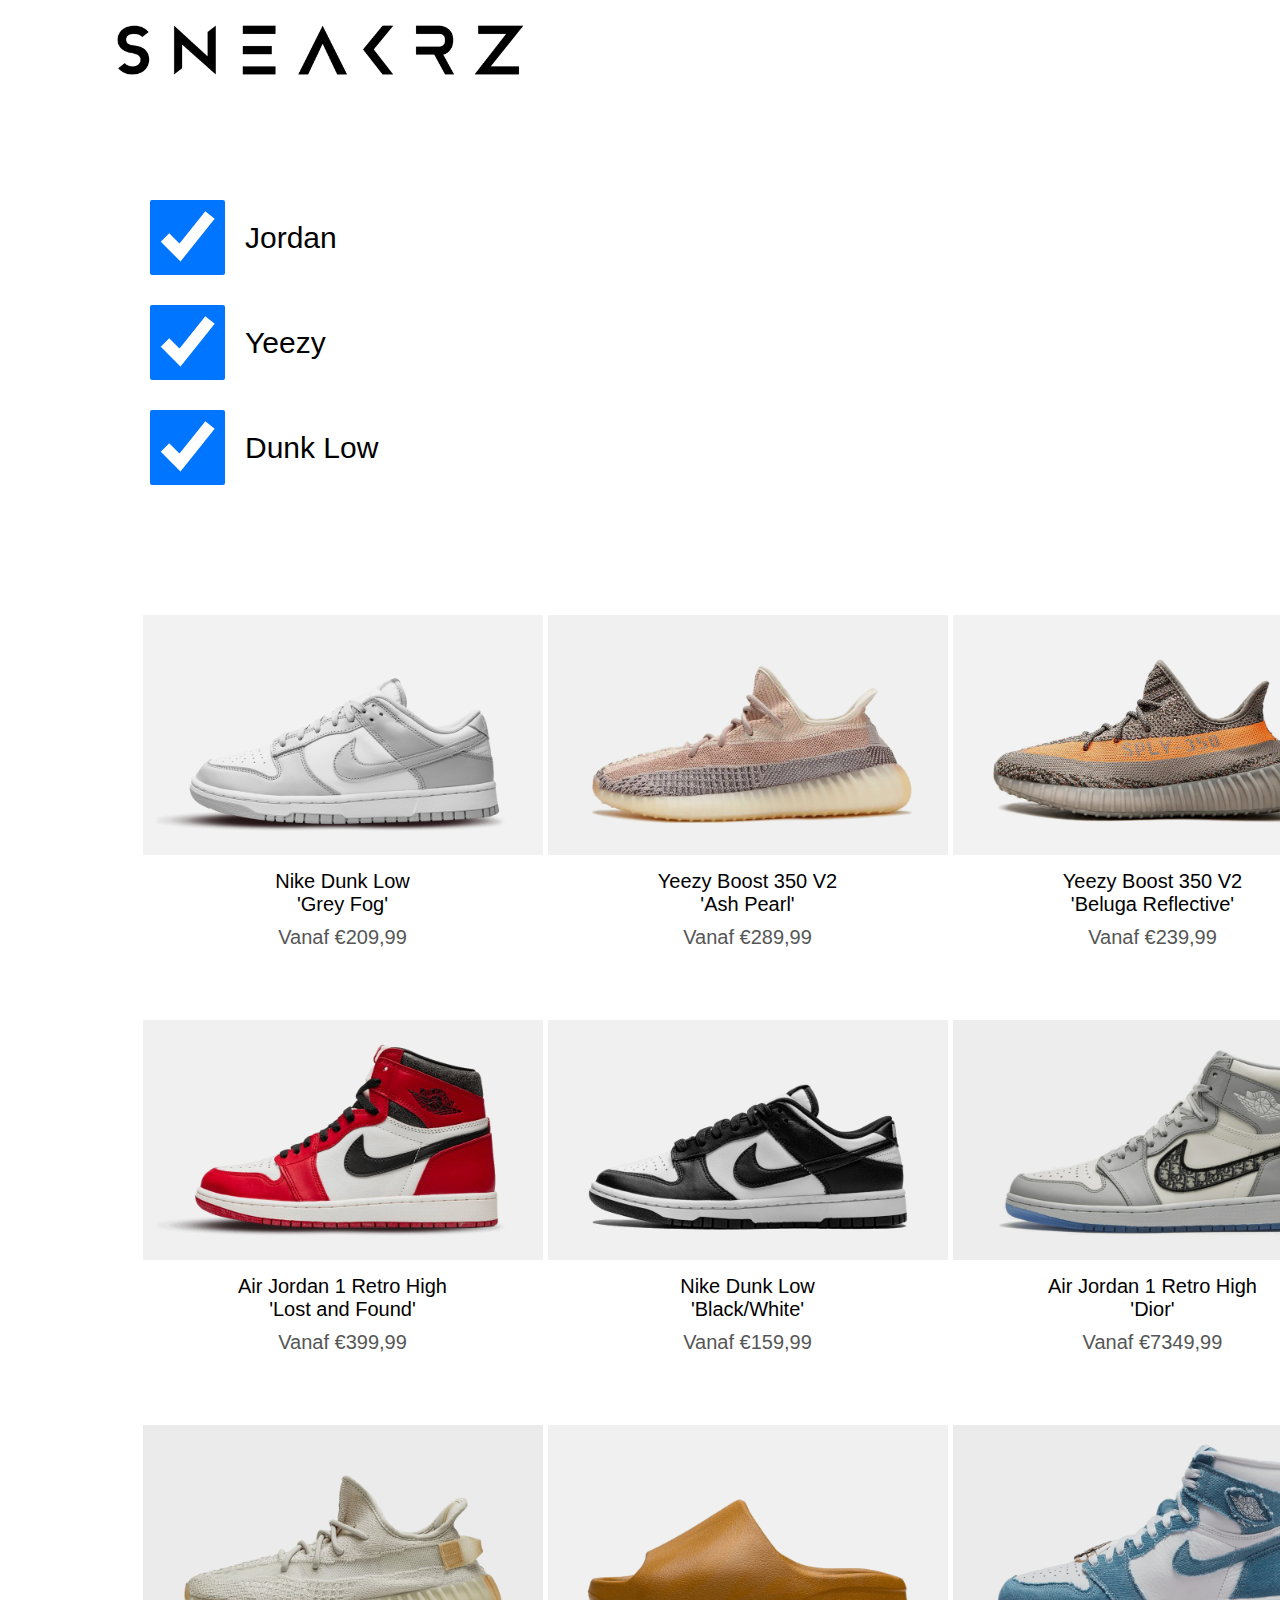
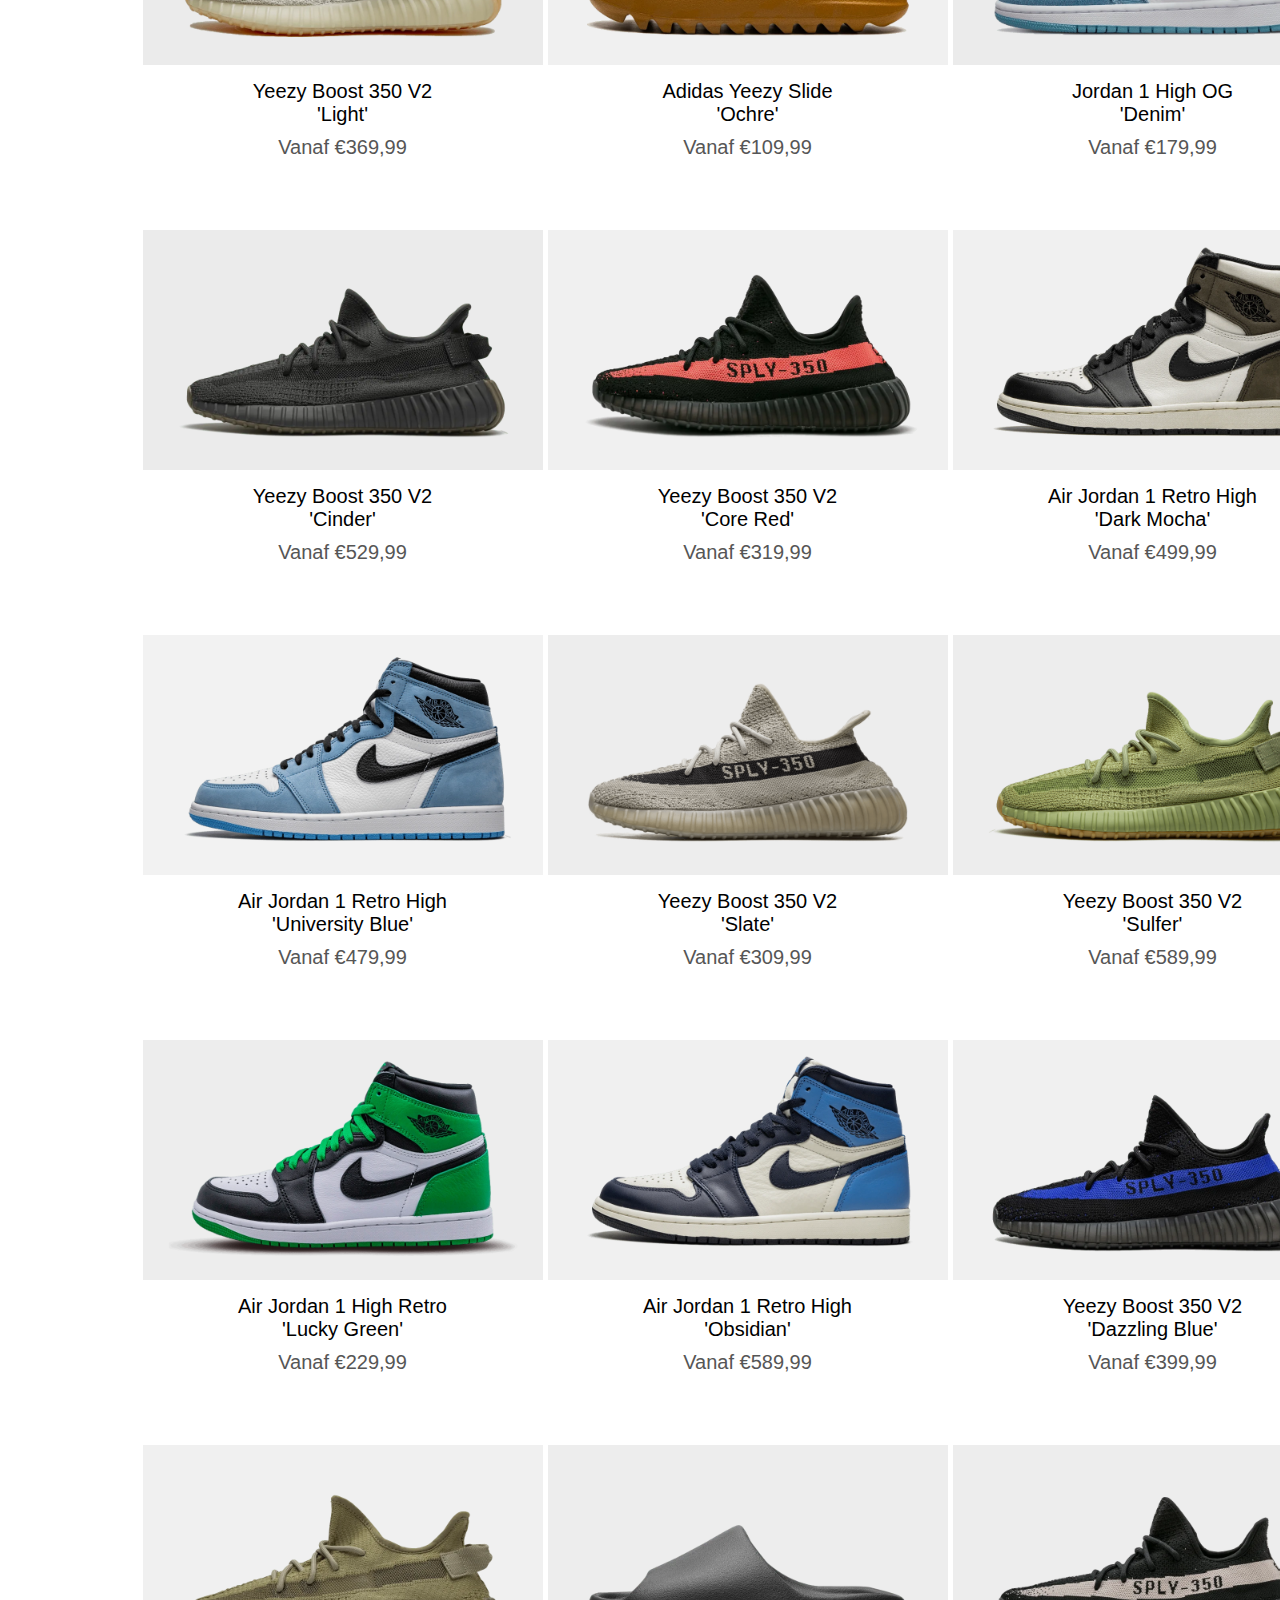
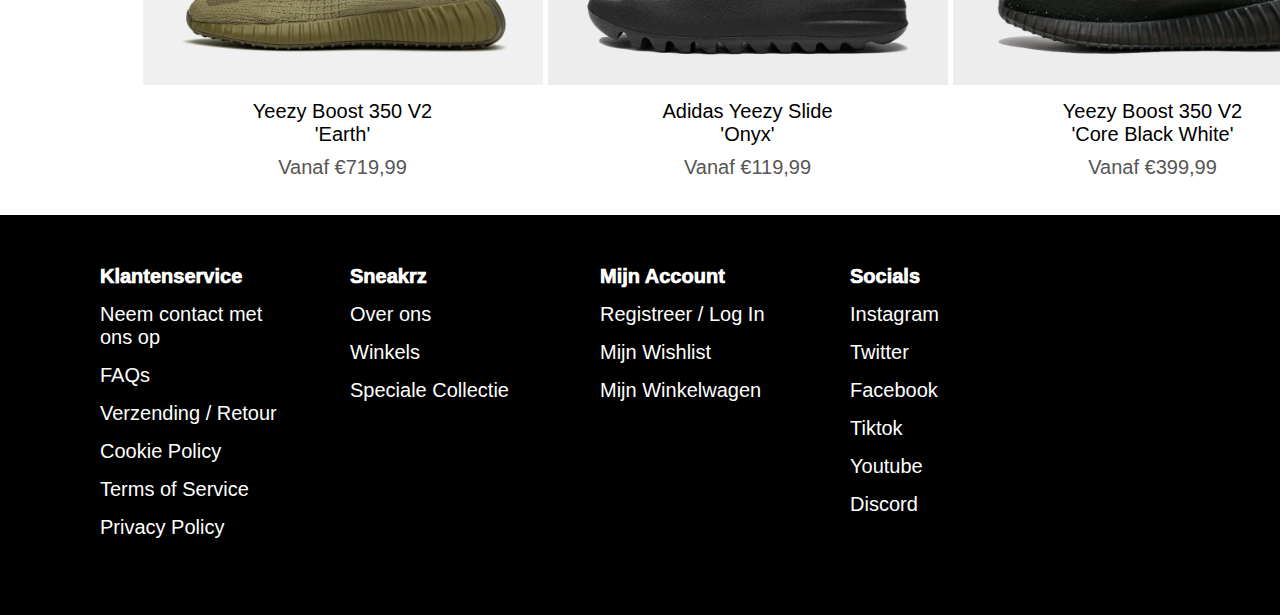
<file: sneakrz/collectie.html>
<!DOCTYPE html>
<html lang="en">
<head>
    <meta charset="UTF-8">
    <meta http-equiv="X-UA-Compatible" content="IE=edge">
    <meta name="viewport" content="width=device-width, initial-scale=1.0">
    <link rel="stylesheet" href="collectie.css">
    <script src="collectie.js" defer></script>
    <title>Exclusieve en Authentieke sneakers | Sneakerz</title>
</head>
<body>
    <header>
        <img type="button" onclick="location.href='index.html'" class="logo" src="img/logo.webp" alt="">
        <a class="headerTekst" href="yeezy.html">Yeezy</a>
        <a class="headerTekst2" href="collectie.html">Onze Collectie</a>
    </header>
    <main>
        <sectie class="inputs">
            <div>
                <input id="jordan" type="checkbox" class="filter">
                <label for="jordan" class="label">Jordan</label>
            </div>
            <div>
                <input id="yeezy" type="checkbox" class="filter">
                <label for="yeezy" class="label">Yeezy</label>
            </div>
            <div>
                <input id="dunk" type="checkbox" class="filter">
                <label for="dunk" class="label">Dunk Low</label>
            </div>    
        </sectie>
        <ul class="sneakers">
            <li class="sneaker greyfog" data-category="dunk">
                <img type="button" onclick="location.href='dunk.html'"  onmouseover="hovergreyfog(this)" onmouseout="unhovergreyfog(this)" src="collectionsimg/greyfogzij.webp" alt="Foto van de dunk low grey fog">
                <p class="sneakernaam">Nike Dunk Low <br> 'Grey Fog'</p>
                <p class="sneakerprijs">Vanaf €209,99</p>
            </li>
            <li class="sneaker" data-category="yeezy"><img onmouseover="hoverashpearl(this)" onmouseout="unhoverashpearl(this)" src="yeezyimg/ashpearlzij.webp" alt="">
                <p class="sneakernaam">Yeezy Boost 350 V2 <br> 'Ash Pearl'</p>
                <p class="sneakerprijs">Vanaf €289,99</p>        
            </li>
            <li class="sneaker" data-category="yeezy"><img onmouseover="hoverbeluga(this)" onmouseout="unhoverbeluga(this)" src="yeezyimg/belugazij.webp" alt="">
                <p class="sneakernaam">Yeezy Boost 350 V2 <br> 'Beluga Reflective'</p>
                <p class="sneakerprijs">Vanaf €239,99</p>
            </li>
            <li class="sneaker" data-category="yeezy"><img onmouseover="hoverbluetint(this)" onmouseout="unhoverbluetint(this)" src="yeezyimg/bluetintzij.webp" alt="">
                <p class="sneakernaam">Yeezy Boost 350 V2 <br> 'Blue Tint'</p>
                <p class="sneakerprijs">Vanaf €279,99</p>
            </li>
            <li class="sneaker" data-category="jordan">
                <img onmouseover="hoverlost(this)" onmouseout="unhoverlost(this)" src="collectionsimg/lostzij.webp" alt="Foto van de jordan 1 high lost and found">
                <p class="sneakernaam">Air Jordan 1 Retro High <br> 'Lost and Found'</p>
                <p class="sneakerprijs">Vanaf €399,99</p>
            </li>
            <li class="sneaker" data-category="dunk">
                <img onmouseover="hoverpanda(this)" onmouseout="unhoverpanda(this)" src="collectionsimg/pandazij.webp" alt="Foto van de dunk low black en white">
                <p class="sneakernaam">Nike Dunk Low <br> 'Black/White'</p>
                <p class="sneakerprijs">Vanaf €159,99</p>
            </li>
            <li class="sneaker" data-category="jordan">
                <img onmouseover="hoverdior(this)" onmouseout="unhoverdior(this)" src="collectionsimg/diorzij.webp" alt="Foto van de jordan 1 high yellow toe">
                <p class="sneakernaam">Air Jordan 1 Retro High <br> 'Dior'</p>
                <p class="sneakerprijs">Vanaf €7349,99</p>
            </li>
            <li class="sneaker" data-category="dunk">
                <img onmouseover="hoverben(this)" onmouseout="unhoverben(this)" src="collectionsimg/benzij.webp" alt="Foto van de jordan 1 high yellow toe">
                <p class="sneakernaam">Nike SB Dunk Low <br> 'Ben & Jerry's Chunky Dunky'</p>
                <p class="sneakerprijs">Vanaf €1499,99</p>
            </li>
            <li class="sneaker" data-category="yeezy"><img onmouseover="hoverlight(this)" onmouseout="unhoverlight(this)" src="yeezyimg/lightzij.webp" alt="">
                <p class="sneakernaam">Yeezy Boost 350 V2 <br> 'Light'</p>
                <p class="sneakerprijs">Vanaf €369,99</p>
            </li>
            <li class="sneaker" data-category="yeezy"><img onmouseover="hoverochre(this)" onmouseout="unhoverochre(this)" src="yeezyimg/ochrezij.webp" alt="">
                <p class="sneakernaam">Adidas Yeezy Slide <br> 'Ochre'</p>
                <p class="sneakerprijs">Vanaf €109,99</p>
            </li>
            <li class="sneaker" data-category="jordan">
                <img onmouseover="hoverdenim(this)" onmouseout="unhoverdenim(this)" src="collectionsimg/denimzij.webp" alt="Foto van de jordan 1 high yellow toe">
                <p class="sneakernaam">Jordan 1 High OG <br> 'Denim'</p>
                <p class="sneakerprijs">Vanaf €179,99</p>
            </li>
            <li class="sneaker" data-category="jordan">
                <img onmouseover="hoverfearless(this)" onmouseout="unhoverfearless(this)" src="collectionsimg/fearlesszij.webp" alt="Foto van de jordan 1 high yellow toe">
                <p class="sneakernaam">Air Jordan 1 Retro High <br> 'Fearless UNC Chicago'</p>
                <p class="sneakerprijs">Vanaf €369,99</p>
            </li>
            <li class="sneaker" data-category="yeezy"><img onmouseover="hovercinder(this)" onmouseout="unhovercinder(this)" src="yeezyimg/cinderzij.webp" alt="">
                <p class="sneakernaam">Yeezy Boost 350 V2 <br> 'Cinder'</p>
                <p class="sneakerprijs">Vanaf €529,99</p>
            </li>
            <li class="sneaker" data-category="yeezy"><img onmouseover="hovercorered(this)" onmouseout="unhovercorered(this)" src="yeezyimg/coreredzij.webp" alt="">
                <p class="sneakernaam">Yeezy Boost 350 V2 <br> 'Core Red'</p>
                <p class="sneakerprijs">Vanaf €319,99</p>
            </li>
            <li class="sneaker" data-category="jordan">
                <img onmouseover="hovermocha(this)" onmouseout="unhovermocha(this)" src="collectionsimg/mochazij.webp" alt="Foto van de jordan 1 high yellow toe">
                <p class="sneakernaam">Air Jordan 1 Retro High <br> 'Dark Mocha'</p>
                <p class="sneakerprijs">Vanaf €499,99</p>
            </li>
            <li class="sneaker" data-category="dunk">
                <img onmouseover="hovermoon(this)" onmouseout="unhovermoon(this)" src="collectionsimg/moonzij.webp" alt="Foto van de dunk low harvest moon">
                <p class="sneakernaam">Nike Dunk Low <br> 'Harvest Moon'</p>
                <p class="sneakerprijs">Vanaf €209,99</p>
            </li>
            <li class="sneaker" data-category="jordan">
                <img onmouseover="hoveruniversityblue(this)" onmouseout="unhoveruniversityblue(this)" src="collectionsimg/universityzij.webp" alt="Foto van de jordan 1 high university blue">
                <p class="sneakernaam">Air Jordan 1 Retro High <br> 'University Blue'</p>
                <p class="sneakerprijs">Vanaf €479,99</p>
            </li>
            <li class="sneaker" data-category="yeezy"><img onmouseover="hoverslate(this)" onmouseout="unhoverslate(this)" src="yeezyimg/slatezij.webp" alt="">
                <p class="sneakernaam">Yeezy Boost 350 V2 <br> 'Slate'</p>
                <p class="sneakerprijs">Vanaf €309,99</p>
            </li>
            <li class="sneaker" data-category="yeezy"><img onmouseover="hoversulfer(this)" onmouseout="unhoversulfer(this)" src="yeezyimg/sulferzij.webp" alt="">
                <p class="sneakernaam">Yeezy Boost 350 V2 <br> 'Sulfer'</p>
                <p class="sneakerprijs">Vanaf €589,99</p>
            </li>
        
            <li class="sneaker" data-category="yeezy"><img onmouseover="hoverwave(this)" onmouseout="unhoverwave(this)" src="yeezyimg/wavezij.webp" alt="">
                <p class="sneakernaam">Yeezy Boost 700 <br> 'Wave Runner'</p>
                <p class="sneakerprijs">Vanaf €409,99</p>
            </li>
            <li class="sneaker" data-category="jordan">
                <img onmouseover="hovergreen(this)" onmouseout="unhovergreen(this)" src="collectionsimg/greenzij.webp" alt="Foto van de jordan 1 high lucky green">
                <p class="sneakernaam">Air Jordan 1 High Retro <br> 'Lucky Green'</p>
                <p class="sneakerprijs">Vanaf €229,99</p>
            </li>
            <li class="sneaker" data-category="jordan">
                <img onmouseover="hoverobsidian(this)" onmouseout="unhoverobsidian(this)" src="collectionsimg/obsidianzij.webp" alt="Foto van de jordan 1 high obsidian">
                <p class="sneakernaam">Air Jordan 1 Retro High <br> 'Obsidian'</p>
                <p class="sneakerprijs">Vanaf €589,99</p>
            </li>
            <li class="sneaker" data-category="yeezy"><img onmouseover="hoverdazzlingblue(this)" onmouseout="unhoverdazzlingblue(this)" src="yeezyimg/dazzlingzij.webp" alt="">
                <p class="sneakernaam">Yeezy Boost 350 V2 <br> 'Dazzling Blue'</p>
                <p class="sneakerprijs">Vanaf €399,99</p>
            </li>
        
            <li class="sneaker" data-category="yeezy"><img onmouseover="hoverdesertslide(this)" onmouseout="unhoverdesertslide(this)" src="yeezyimg/desertslidezij.webp" alt="">
                <p class="sneakernaam">Adidas Yeezy Slide <br> 'Desert Sand'</p>
                <p class="sneakerprijs">Vanaf €349,99</p>
            </li>
        
            <li class="sneaker" data-category="yeezy"><img onmouseover="hoverearth(this)" onmouseout="unhoverearth(this)" src="yeezyimg/earthzij.webp" alt="">
                <p class="sneakernaam">Yeezy Boost 350 V2 <br> 'Earth'</p>
                <p class="sneakerprijs">Vanaf €719,99</p>
            </li>
        
            <li class="sneaker" data-category="yeezy"><img onmouseover="hoveronyxslide(this)" onmouseout="unhoveronyxslide(this)" src="yeezyimg/onyxslidezij.webp" alt="">
                <p class="sneakernaam">Adidas Yeezy Slide <br> 'Onyx'</p>
                <p class="sneakerprijs">Vanaf €119,99</p>
            </li>
        
            <li class="sneaker" data-category="yeezy"><img onmouseover="hoveroreo(this)" onmouseout="unhoveroreo(this)" src="yeezyimg/oreozij.webp" alt="">
                <p class="sneakernaam">Yeezy Boost 350 V2 <br> 'Core Black White'</p>
                <p class="sneakerprijs">Vanaf €399,99</p>
            </li>
        
            <li class="sneaker" data-category="yeezy"><img onmouseover="hoversand(this)" onmouseout="unhoversand(this)" src="yeezyimg/sandzij.webp" alt="">
                <p class="sneakernaam">Yeezy Boost 350 V2 <br> 'Sand Taupe'</p>
                <p class="sneakerprijs">Vanaf €339,99</p>
            </li>
        </ul>
    </main>
    <footer>
        <article class="footerArticle">
            <p class="footerA1">Klantenservice</p>
            <a class="footerA" href="">Neem contact met ons op</a>
            <a class="footerA" href="">FAQs</a>
            <a class="footerA" href="">Verzending / Retour</a>
            <a class="footerA" href="">Cookie Policy</a>
            <a class="footerA" href="">Terms of Service</a>
            <a class="footerA" href="">Privacy Policy</a>
        </article>
        <article class="footerArticle">
            <p class="footerA1">Sneakrz</p>
            <a class="footerA" href="">Over ons</a>
            <a class="footerA" href="">Winkels</a>
            <a class="footerA" href="">Speciale Collectie</a>
        </article>
        <article class="footerArticle">
            <p class="footerA1">Mijn Account</p>
            <a class="footerA" href="">Registreer / Log In</a>
            <a class="footerA" href="">Mijn Wishlist</a>
            <a class="footerA" href="">Mijn Winkelwagen</a>
        </article>
        <article class="footerArticle">
            <p class="footerA1">Socials</p>
            <a class="footerA" href="">Instagram</a>
            <a class="footerA" href="">Twitter</a>
            <a class="footerA" href="">Facebook</a>
            <a class="footerA" href="">Tiktok</a>
            <a class="footerA" href="">Youtube</a>
            <a class="footerA" href="">Discord</a>
        </article>
    </footer>
</body>
</html>
</file>
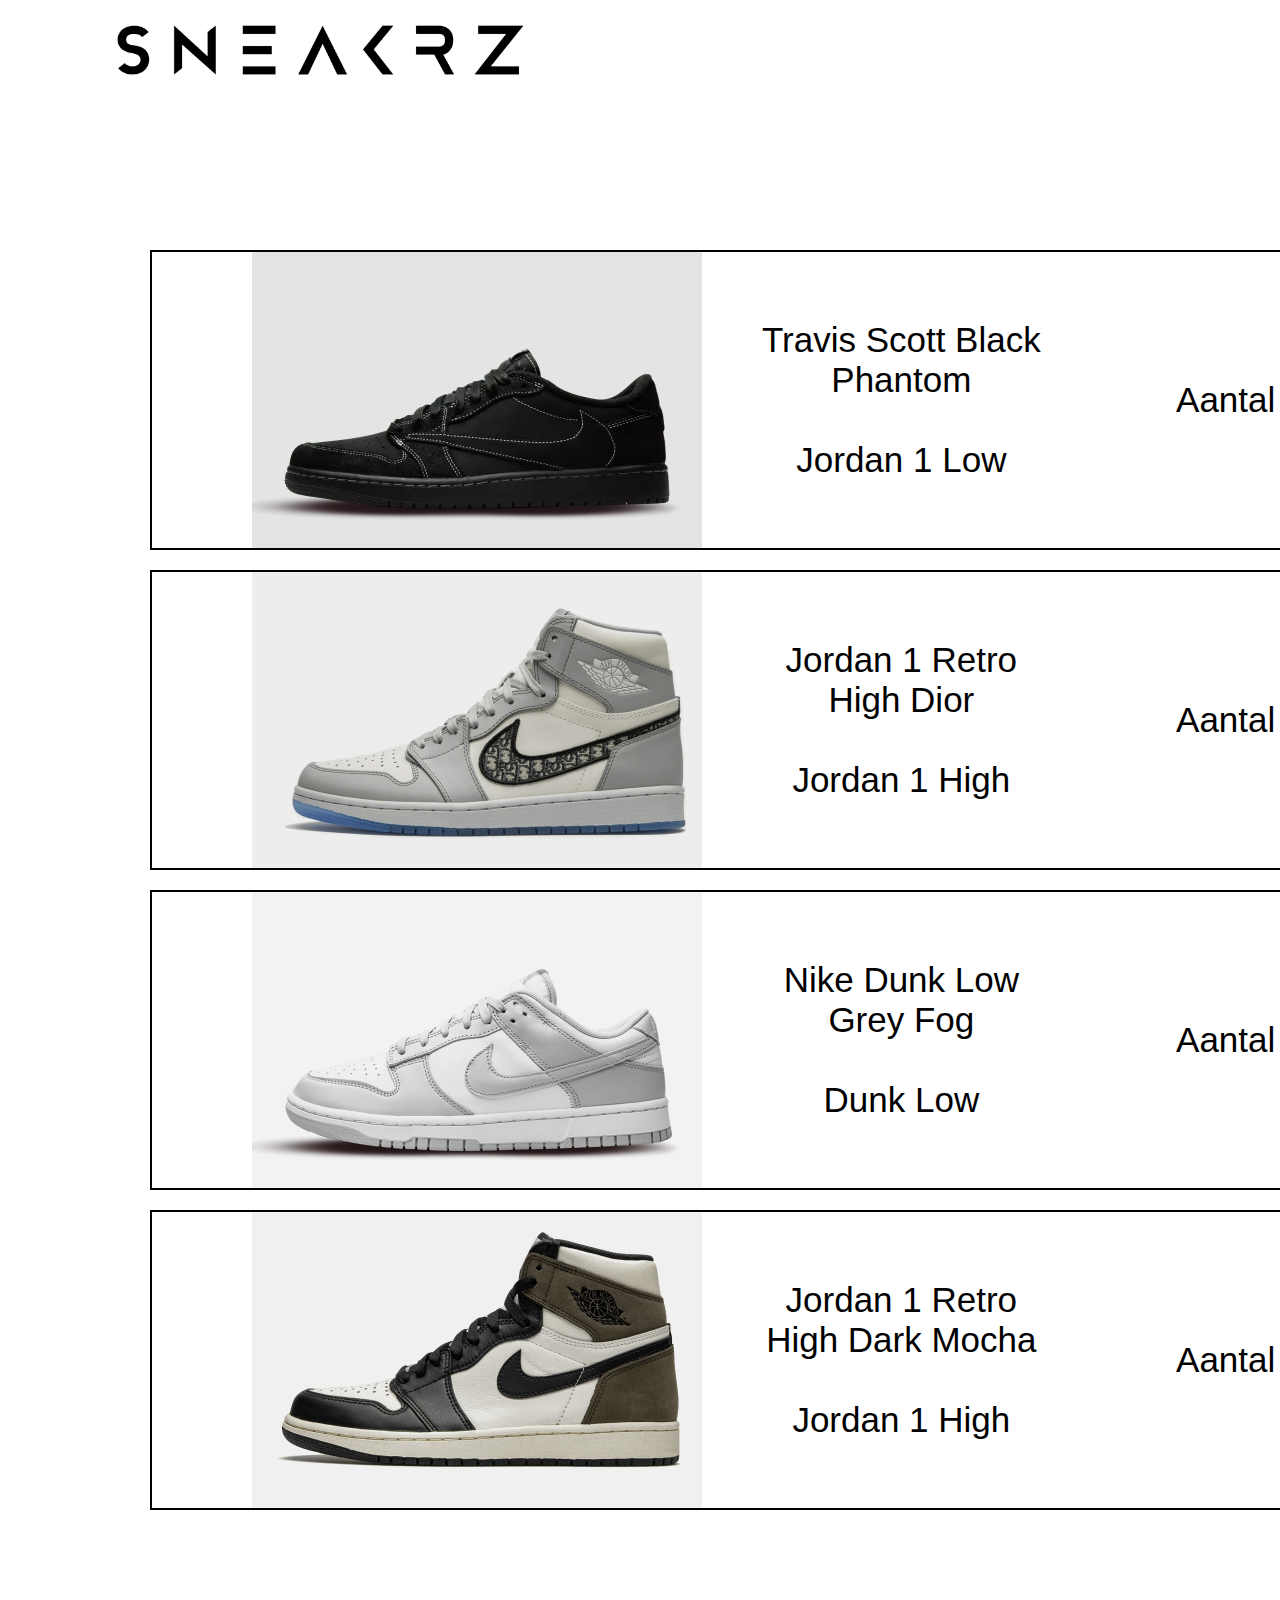
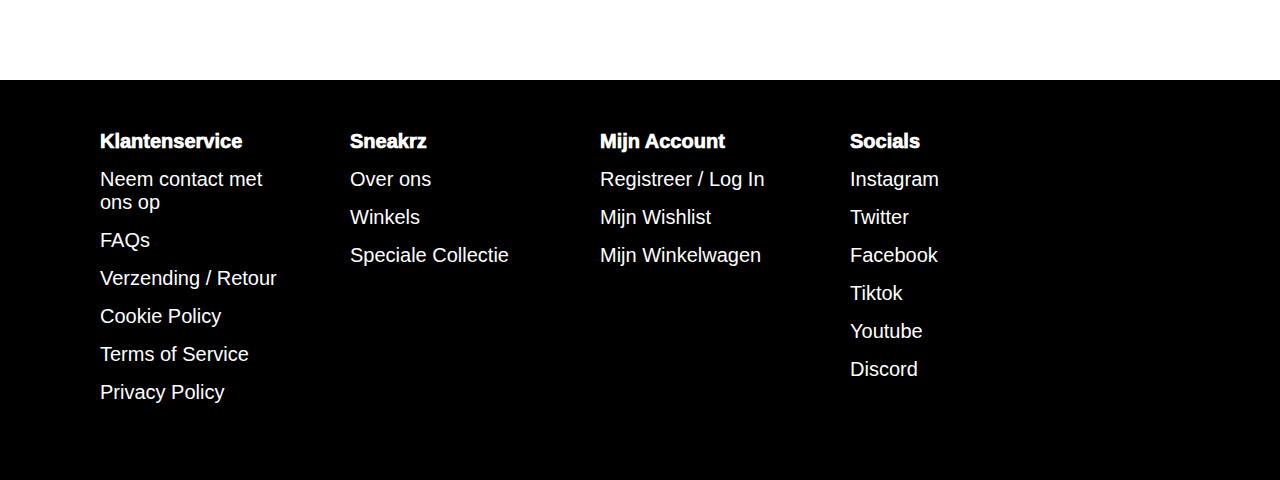
<file: sneakrz/winkelwagen.html>
<!DOCTYPE html>
<html lang="en">
<head>
    <meta charset="UTF-8">
    <meta http-equiv="X-UA-Compatible" content="IE=edge">
    <meta name="viewport" content="width=device-width, initial-scale=1.0">
    <link rel="stylesheet" href="winkelwagen.css">
    <title>Exclusieve en Authentieke sneakers | Sneakerz</title>
</head>
<body>
    <header>
        <img type="button" onclick="location.href='index.html'" class="logo" src="img/logo.webp" alt="">
        <a class="headerTekst htekst" href="yeezy.html">Yeezy</a>
        <a class="headerTekst2 htekst" href="collectie.html">Onze Collectie</a>
    </header>
    <main>
        <ul class="winkelwageninfo">
            <li class="producten">
                <img src="img/TravisScott/bfZijkant.webp" alt="">
                <p class="winkelwagentekst">Travis Scott Black Phantom <br> <br> Jordan 1 Low</p>
                <p class="winkelwagentekst">Aantal : 1</p>
                <p class="winkelwagentekst">Prijs : €619,99</p>
            </li>
            <li class="producten">
                <img src="collectionsimg/diorzij.webp" alt="">
                <p class="winkelwagentekst">Jordan 1 Retro High Dior <br> <br> Jordan 1 High</p>
                <p class="winkelwagentekst">Aantal : 2</p>
                <p class="winkelwagentekst">Prijs : €14.698,99</p>
            </li>
            <li class="producten">
                <img src="collectionsimg/greyfogzij.webp" alt="">
                <p class="winkelwagentekst">Nike Dunk Low Grey Fog <br> <br> Dunk Low</p>
                <p class="winkelwagentekst">Aantal : 1</p>
                <p class="winkelwagentekst">Prijs : €209,99</p>
            </li>
            <li class="producten">
                <img src="collectionsimg/mochazij.webp" alt="">
                <p class="winkelwagentekst">Jordan 1 Retro High Dark Mocha<br> <br> Jordan 1 High</p>
                <p class="winkelwagentekst">Aantal : 3</p>
                <p class="winkelwagentekst">Prijs : €1497,99</p>
            </li>
        </ul>
    </main>
    <footer>
        <article class="footerArticle">
            <p class="footerA1">Klantenservice</p>
            <a class="footerA" href="">Neem contact met ons op</a>
            <a class="footerA" href="">FAQs</a>
            <a class="footerA" href="">Verzending / Retour</a>
            <a class="footerA" href="">Cookie Policy</a>
            <a class="footerA" href="">Terms of Service</a>
            <a class="footerA" href="">Privacy Policy</a>
        </article>
        <article class="footerArticle">
            <p class="footerA1">Sneakrz</p>
            <a class="footerA" href="">Over ons</a>
            <a class="footerA" href="">Winkels</a>
            <a class="footerA" href="">Speciale Collectie</a>
        </article>
        <article class="footerArticle">
            <p class="footerA1">Mijn Account</p>
            <a class="footerA" href="">Registreer / Log In</a>
            <a class="footerA" href="">Mijn Wishlist</a>
            <a class="footerA" href="">Mijn Winkelwagen</a>
        </article>
        <article class="footerArticle">
            <p class="footerA1">Socials</p>
            <a class="footerA" href="">Instagram</a>
            <a class="footerA" href="">Twitter</a>
            <a class="footerA" href="">Facebook</a>
            <a class="footerA" href="">Tiktok</a>
            <a class="footerA" href="">Youtube</a>
            <a class="footerA" href="">Discord</a>
        </article>
    </footer>
</body>
</html>
</file>
<file: sneakrz/collectie.css>
*{
    margin: 0;
    padding: 0;
    box-sizing: border-box;
}

html{
    font-size: 62.5%;
}

body{
    font-size: 2rem;
    font-family: sans-serif;
}

/* header */

header{
    width: 190rem;
    height: 10rem;
    display: flex;
    align-items: center;
}

.logo{
    width: 50rem;
    height: 5.5rem;
    margin-left: 7rem;
    object-fit: contain;
    cursor: pointer;
}

.headerTekst{
    margin-left: 80rem;
    cursor: pointer;
    text-decoration: none;
    color: #000;
    font-size: 3.5rem;
    position: relative;
}

.headerTekst2{
    margin-left: 6rem;
    cursor: pointer;
    text-decoration: none;
    color: #000;
    font-size: 3.5rem;
    position: relative;
}

a::after{
    content: '';
    position: absolute;
    background-color: #000;
    height: 0.4rem;
    width: 0;
    left: 0;
    bottom: -0.5rem;
    transition: 0.3s;
}

a:hover::after{
    width: 100%;
}

/* filter sectie */

.inputs{
    display: flex;
    flex-direction: column;
    gap: 3rem;
    margin-top: 10rem;
    margin-bottom: 5rem;
    padding-left: 15rem;
}

div{
    display: flex;
    align-items: center;
    font-size: 3rem;
}

.filter{
    width: 7.5rem;
    height: 7.5rem;
    margin-right: 2rem;
}


/* sneaker sectie */

main{
    width: 190rem;
}

.sneakers{
    width: 100%;
    display: flex;
    justify-content: center;
    align-items: center;
    flex-wrap: wrap;
    gap: 0.5rem;
}

.sneaker{
    list-style: none;
    width: 40rem;
    height: 40rem;
}

.sneakernaam{
    margin-top: -7rem;
    margin-bottom: 1rem;
    display: flex;
    justify-content: center;
    align-items: center;
    flex-direction: column;
    text-align: center;
    color: #000;
}

.sneakerprijs{
    display: flex;
    justify-content: center;
    align-items: center;
    flex-direction: column;
    text-align: center;
    color: #565656;
}   

img{
    width: 100%;
    height: 100%;
    object-fit: contain;
}

.greyfog{
    cursor: pointer;
}

/* footer */

footer{
    height: 40rem;
    width: 190rem;
    background-color: #000;
    padding: 5rem;
    display: flex;
    margin-top: 5rem;
}

.footerArticle{
    width: 25rem;
    display: flex;
    flex-direction: column;
    gap: 1.5rem;
    padding-left: 5rem;
}

.footerA1{
    color: #fff;
    font-weight: 1000;
    text-decoration: none;

}

.footerA{
    text-decoration: none;
    color: #fff;
}

h1, h2, p{
    cursor:default;
}
</file>
<file: sneakrz/winkelwagen.css>
*,*::before,*::after{
    margin: 0;
    padding: 0;
    box-sizing: border-box;
}

html{
    font-size: 62.5%;
}

body{
    font-size: 2rem;
    font-family: sans-serif;
    font-weight: 500;
}

/* header */

header{
    width: 190rem;
    height: 10rem;
    display: flex;
    align-items: center;
}

.logo{
    width: 50rem;
    height: 5.5rem;
    margin-left: 7rem;
    object-fit: contain;
    cursor: pointer;
}

.headerTekst{
    margin-left: 80rem;
    cursor: pointer;
    text-decoration: none;
    color: #000;
    font-size: 3.5rem;
    position: relative;
}

.headerTekst2{
    margin-left: 6rem;
    cursor: pointer;
    text-decoration: none;
    color: #000;
    font-size: 3.5rem;
    position: relative;
}

.htekst::after{
    content: '';
    position: absolute;
    background-color: #000;
    height: 0.4rem;
    width: 0;
    left: 0;
    bottom: -0.5rem;
    transition: 0.3s;
}

.htekst:hover::after{
    width: 100%;
}

main{
    width: 190rem;
}

ul{
    width: 100%;
    height: 100%;
    padding: 15rem;
}

li{
    width: 100%;
    height: 30rem;
    border: 0.2rem solid #000;
    margin-bottom: 2rem;
    list-style: none;
    display: flex;
    align-items: center;
}

img{
    width: 45rem;
    height: 30rem;
    object-fit: cover;
    margin-left: 10rem;
}

.winkelwagentekst{
    width: 30rem;
    font-size: 3.5rem;
    margin-left: 5rem;
    text-align: center;
    
}

/* footer */

footer{
    height: 40rem;
    width: 190rem;
    background-color: #000;
    padding: 5rem;
    display: flex;
}

.footerArticle{
    width: 25rem;
    display: flex;
    flex-direction: column;
    gap: 1.5rem;
    padding-left: 5rem;
}

.footerA1{
    color: #fff;
    font-weight: 1000;
    text-decoration: none;

}

.footerA{
    text-decoration: none;
    color: #fff;
}

h1, h2, p{
    cursor:default;
}
</file>
